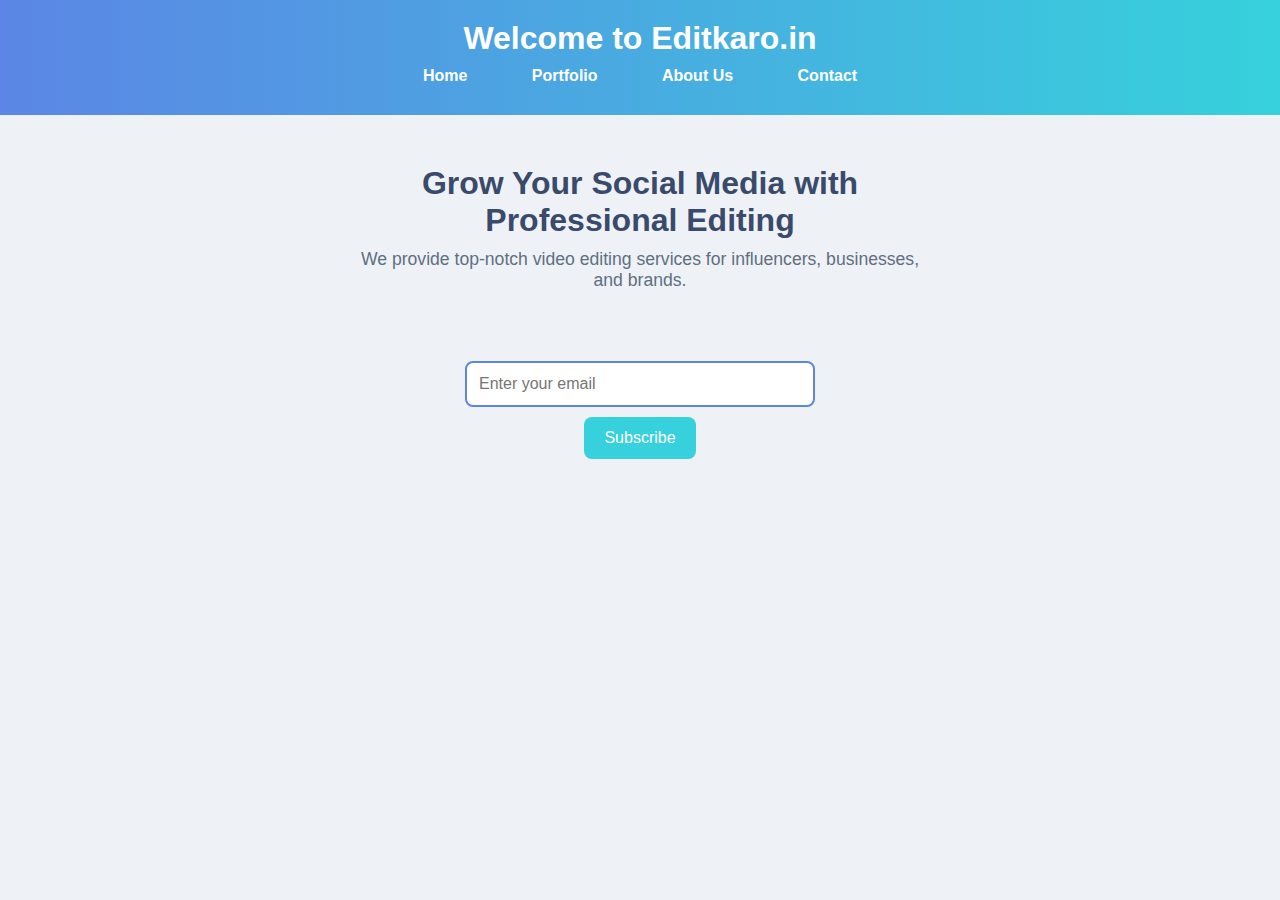
<file: index.html>
<!DOCTYPE html>
<html lang="en">
<head>
  <meta charset="UTF-8" />
  <meta name="viewport" content="width=device-width, initial-scale=1.0"/>
  <title>Editkaro.in - Social Media & Video Editing Agency</title>
  <link rel="stylesheet" href="styles.css"/>
</head>
<body>
  <header>
    <h1>Welcome to Editkaro.in</h1>
    <nav>
      <ul>
        <li><a href="index.html">Home</a></li>
        <li><a href="portfolio.html">Portfolio</a></li>
        <li><a href="about.html">About Us</a></li>
        <li><a href="contact.html">Contact</a></li>
      </ul>
    </nav>
  </header>

  <section id="home">
    <h2>Grow Your Social Media with Professional Editing</h2>
    <p>We provide top-notch video editing services for influencers, businesses, and brands.</p>

    <!-- Email Subscription Form -->
    <!-- Inside your index.html -->
     </section>
<form id="emailForm">
    <input type="email" id="email" name="email" placeholder="Enter your email" required />
    <button type="submit">Subscribe</button>
    <p id="emailResponse" style="color: green;" aria-live="polite"></p>
  </form>
  
  <script>
    document.getElementById("emailForm").addEventListener("submit", function (event) {
      event.preventDefault();
  
      const email = document.getElementById("email").value;
  
      fetch("https://script.google.com/macros/s/AKfycbyKSU0JiiXg49K8u3T8_fyF0xeNUcOYjUPQZ7UkcstA9BPxaH6upKGyga6rYmHZhE76wg/exec", {
        method: "POST",
        headers: { "Content-Type": "application/x-www-form-urlencoded" },
        body: new URLSearchParams({ email }),
      })
      .then(res => res.json())
      .then(data => {
        if (data.status === "success") {
          document.getElementById("emailResponse").textContent = "✅ Subscription successful!";
        } else {
          document.getElementById("emailResponse").textContent = "❌ Error: " + data.message;
        }
      })
      .catch(() => {
        document.getElementById("emailResponse").textContent = "❌ Network error. Please try again.";
      });
    });
  </script>
  
</body>
</html>
</file>
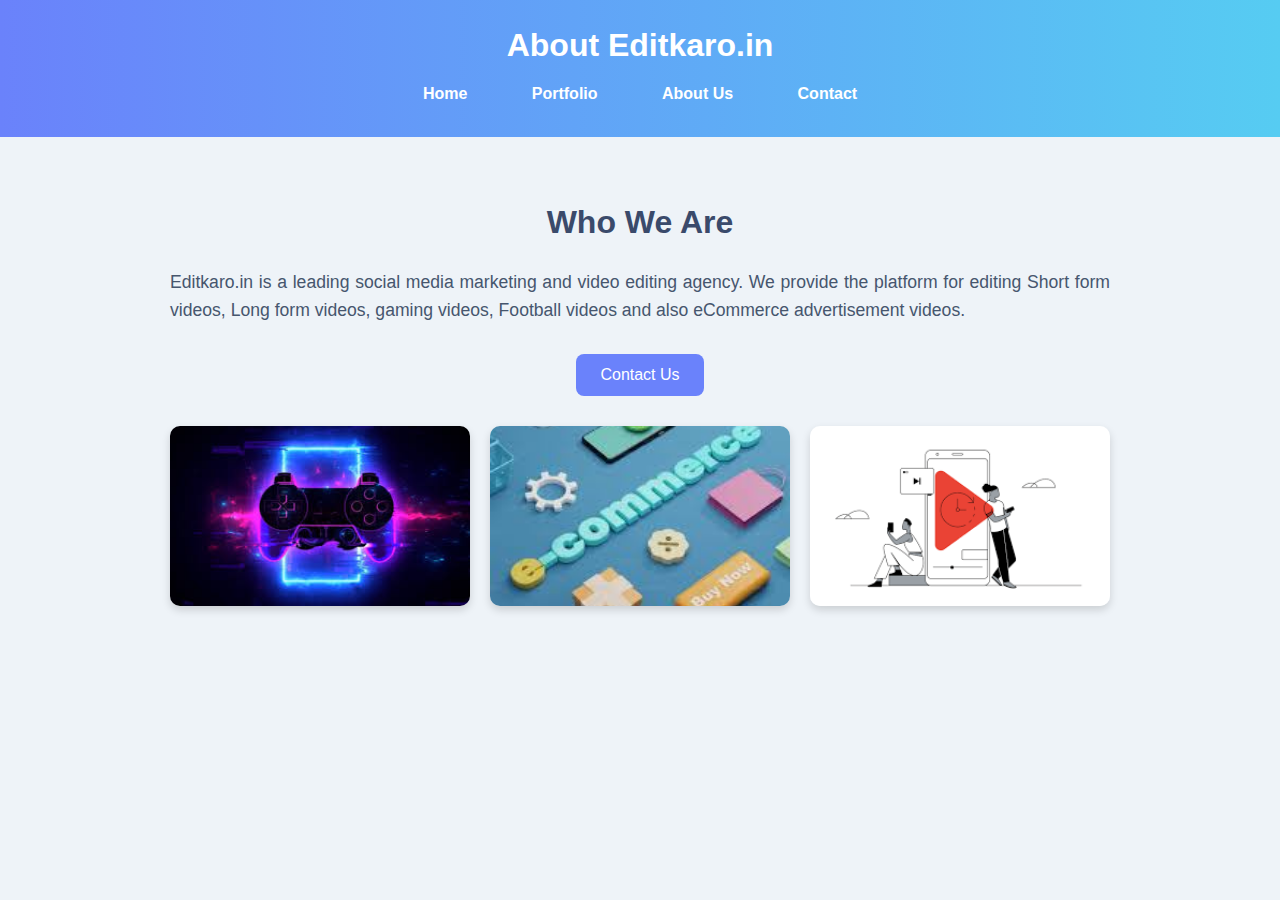
<file: about.html>
<!DOCTYPE html>
<html lang="en">
<head>
  <meta charset="UTF-8" />
  <meta name="viewport" content="width=device-width, initial-scale=1.0" />
  <title>Editkaro - About Us</title>
  <link rel="stylesheet" href="styles-about.css" />
</head>
<body>

  <header>
    <h1>About Editkaro.in</h1>
    <nav>
      <ul>
        <li><a href="index.html">Home</a></li>
        <li><a href="portfolio.html">Portfolio</a></li>
        <li><a href="about.html">About Us</a></li>
        <li><a href="contact.html">Contact</a></li>
      </ul>
    </nav>
  </header>

  <section class="about-section">
    <h2>Who We Are</h2>
    <p>
      Editkaro.in is a leading social media marketing and video editing agency.
      We provide the platform for editing Short form videos, Long form videos,
      gaming videos, Football videos and also eCommerce advertisement videos.
    </p>
    <button onclick="redirectToContact()">Contact Us</button>

    <div class="portfolio-gallery">
      <img class="portfolio-image" src="images/gaming1.jpeg" alt="Gaming Video 1">
      <img class="portfolio-image" src="images/ecommerce1.jpeg" alt="eCommerce Ad 1">
      <img class="portfolio-image" src="images/longform2.png" alt="Long Form 2">
    </div>
  </section>

  

  <script>
    function redirectToContact() {
      window.location.href = "contact.html";
    }
  </script>

</body>
</html>
</file>
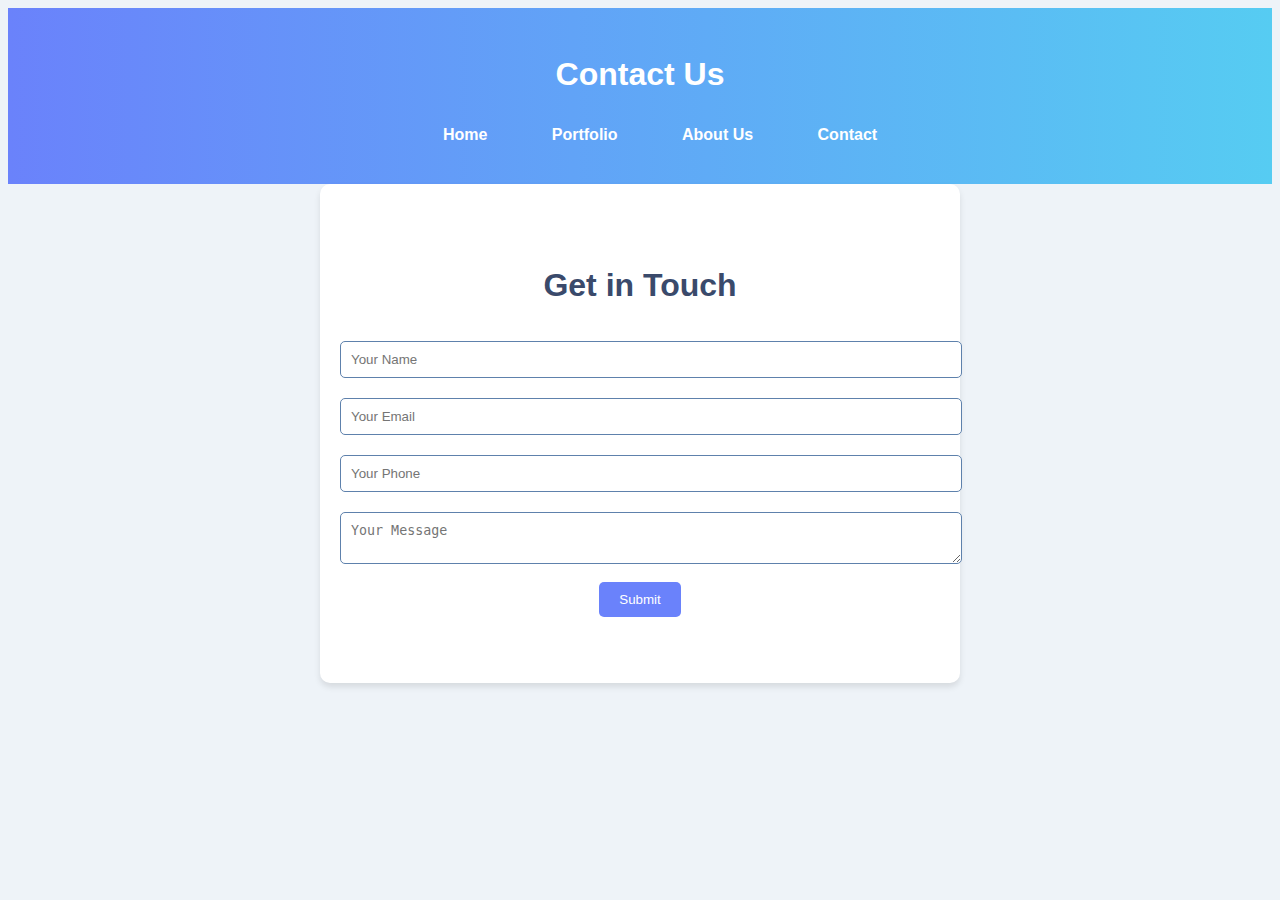
<file: contact.html>
<!DOCTYPE html>
<html lang="en">
<head>
    <meta charset="UTF-8">
    <meta name="viewport" content="width=device-width, initial-scale=1.0">
    <title>Contact Us - Editkaro.in</title>
    <link rel="stylesheet" href="contact-style.css">
</head>
<body>
    <header>
        <h1>Contact Us</h1>
        <nav>
            <ul>
                <li><a href="index.html">Home</a></li>
                <li><a href="portfolio.html">Portfolio</a></li>
                <li><a href="about.html">About Us</a></li>
                <li><a href="contact.html">Contact</a></li>
            </ul>
        </nav>
    </header>

    <section class="contact-form">
        <h2>Get in Touch</h2>
        <form id="contactForm">
            <input type="text" name="name" placeholder="Your Name" required />
            <input type="email" name="email" placeholder="Your Email" required />
            <input type="tel" name="phone" placeholder="Your Phone" required />
            <textarea name="message" placeholder="Your Message" required></textarea>
            <button type="submit">Submit</button>
            <p id="msg" style="color: green;" aria-live="polite"></p>
          </form>
          
        <p id="contactResponse" style="color: green;" aria-live="polite"></p>
    </section>
      
    <script>
        document.getElementById("contactForm").addEventListener("submit", function (e) {
          e.preventDefault();
      
          const form = new FormData(this);
      
          fetch("https://script.google.com/macros/s/AKfycbyKSU0JiiXg49K8u3T8_fyF0xeNUcOYjUPQZ7UkcstA9BPxaH6upKGyga6rYmHZhE76wg/exec", {
            method: "POST",
            body: form,
          })
          .then(res => res.json())
          .then(data => {
            const msg = document.getElementById("msg");
            if (data.status === "success") {
              msg.textContent = "✅ Thank you for your message!";
              this.reset();
            } else {
              msg.textContent = "❌ Error: " + data.message;
            }
          })
          .catch(() => {
            document.getElementById("msg").textContent = "❌ Network error. Please try again.";
          });
        });
      </script>

</body>
</html>
</file>
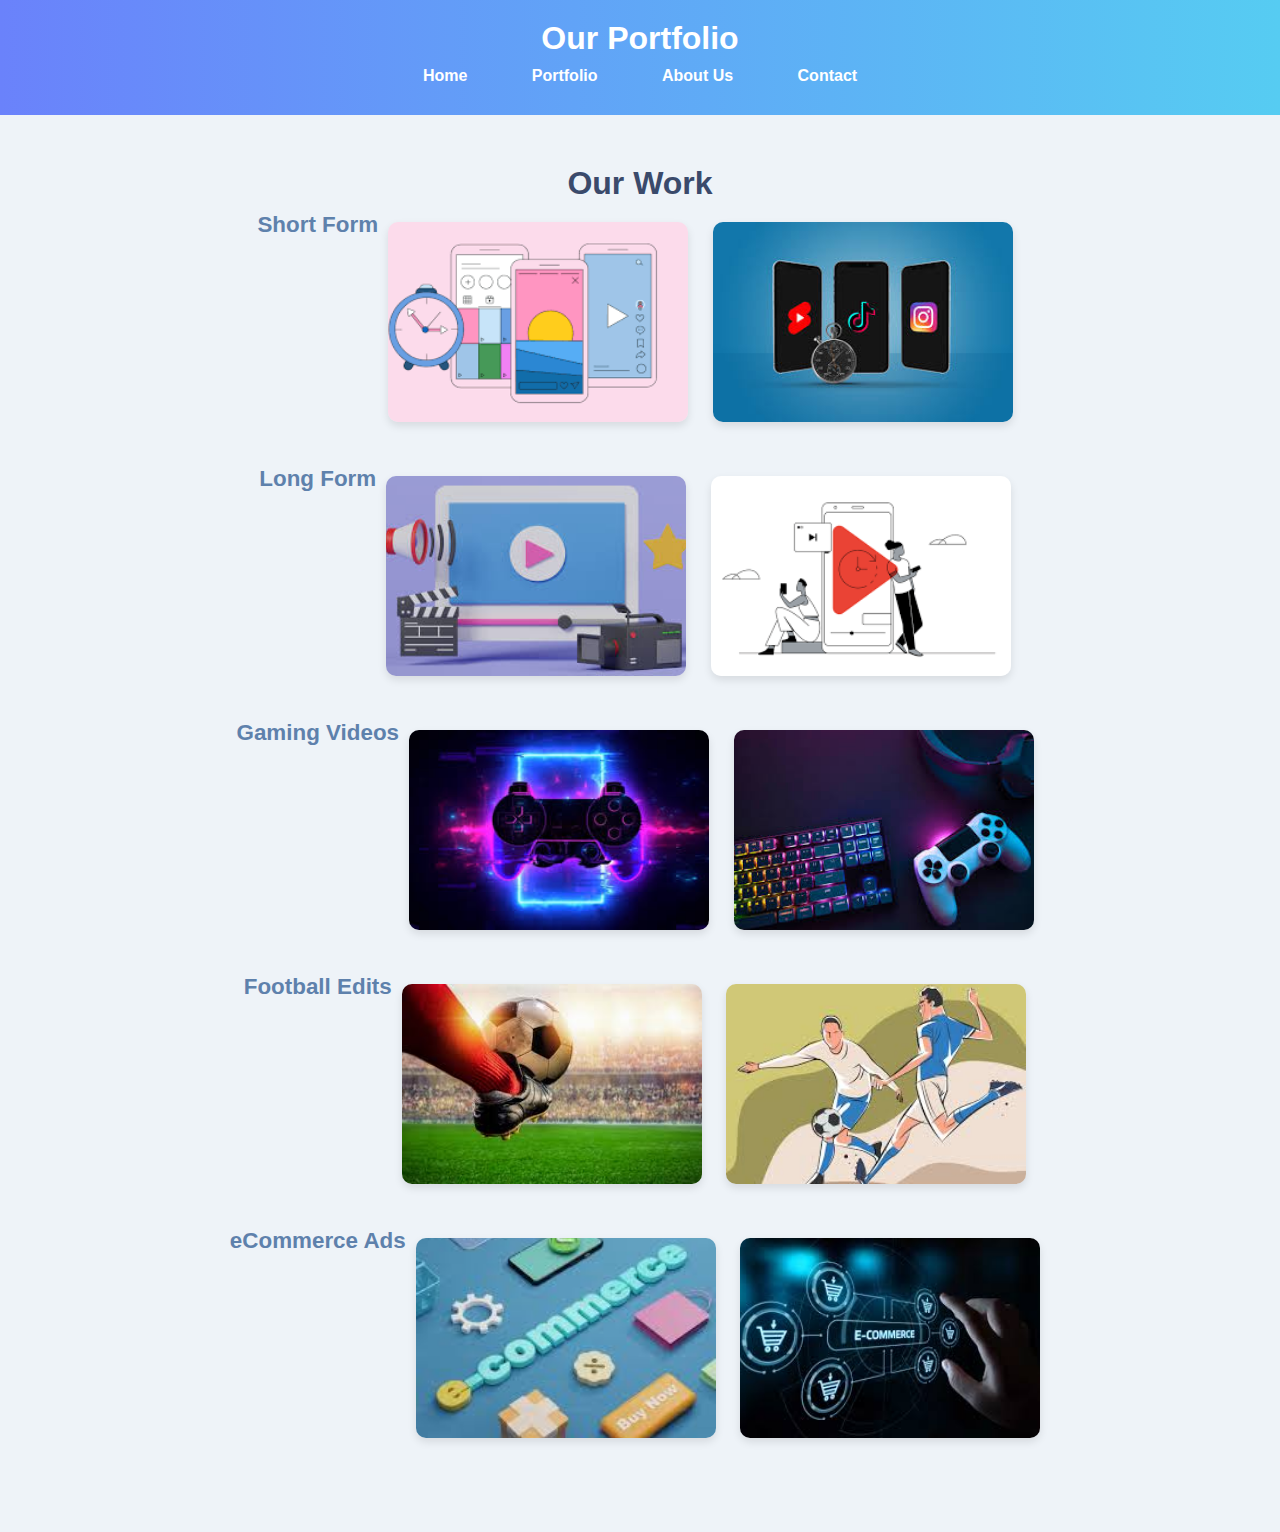
<file: portfolio.html>
<!DOCTYPE html>
<html lang="en">
<head>
    <meta charset="UTF-8">
    <meta name="viewport" content="width=device-width, initial-scale=1.0">
    <title>Portfolio - Editkaro.in</title>
    <link rel="stylesheet" href="styles-portfolio.css">
</head>
<body>
    <header>
        <h1>Our Portfolio</h1>
        <nav>
            <ul>
                <li><a href="index.html">Home</a></li>
                <li><a href="portfolio.html">Portfolio</a></li>
                <li><a href="about.html">About Us</a></li>
                <li><a href="contact.html">Contact</a></li>
            </ul>
        </nav>
    </header>

    <section id="portfolio">
        <h2>Our Work</h2>

        <div class="category">
            <h3>Short Form</h3>
            <div class="image-row">
                <img class="portfolio-image" src="images/shortform1.png" alt="Short Form 1">
                <img class="portfolio-image" src="images/shortform2.jpeg" alt="Short Form 2">
            </div>
        </div>

        <div class="category">
            <h3>Long Form</h3>
            <div class="image-row">
                <img class="portfolio-image" src="images/longform1.jpeg" alt="Long Form 1">
                <img class="portfolio-image" src="images/longform2.png" alt="Long Form 2">
            </div>
        </div>

        <div class="category">
            <h3>Gaming Videos</h3>
            <div class="image-row">
                <img class="portfolio-image" src="images/gaming1.jpeg" alt="Gaming Video 1">
                <img class="portfolio-image" src="images/gaming2.jpeg" alt="Gaming Video 2">
            </div>
        </div>

        <div class="category">
            <h3>Football Edits</h3>
            <div class="image-row">
                <img class="portfolio-image" src="images/football1.jpeg" alt="Football Edit 1">
                <img class="portfolio-image" src="images/football2.jpeg" alt="Football Edit 2">
            </div>
        </div>

        <div class="category">
            <h3>eCommerce Ads</h3>
            <div class="image-row">
                <img class="portfolio-image" src="images/ecommerce1.jpeg" alt="eCommerce Ad 1">
                <img class="portfolio-image" src="images/ecommerce2.jpeg" alt="eCommerce Ad 2">
            </div>
        </div>
    </section>
</body>
</html>
</file>
<file: contact-style.css>
/* General Styles */
body {
    font-family: 'Poppins', sans-serif;
    background: #eef3f8; /* Soft cool background */
    color: #2f3e46; /* Deep blue-gray text */
    line-height: 1.6;
}

/* Header */
header {
    background: linear-gradient(to right, #6a82fb, #56ccf2); /* Cool blue gradient */
    padding: 20px;
    text-align: center;
    color: #fff;
}

/* Navigation */
nav ul {
    list-style: none;
    text-align: center;
}

nav ul li {
    display: inline;
    margin: 0 15px;
}

nav ul li a {
    text-decoration: none;
    color: #fff;
    font-weight: bold;
    padding: 8px 15px;
    border-radius: 5px;
}

nav ul li a:hover {
    background: #a0c4ff; /* Light blue hover */
}

/* Contact Form Section */
.contact-form {
    text-align: center;
    padding: 50px 20px;
    max-width: 600px;
    margin: auto;
    background: #ffffff;
    box-shadow: 0px 4px 6px rgba(0, 0, 0, 0.1);
    border-radius: 10px;
}

.contact-form h2 {
    font-size: 2rem;
    color: #3a4a6b; /* Muted blue */
    margin-bottom: 20px;
}

.contact-form input,
.contact-form textarea {
    width: 100%;
    padding: 10px;
    margin: 10px 0;
    border: 1px solid #5e81ac; /* Light navy blue */
    border-radius: 5px;
    outline: none;
    transition: border-color 0.3s;
}

.contact-form input:focus,
.contact-form textarea:focus {
    border-color: #6a82fb; /* Primary accent blue */
}

.contact-form button {
    background: #6a82fb;
    color: white;
    padding: 10px 20px;
    border: none;
    border-radius: 5px;
    cursor: pointer;
    transition: 0.3s ease-in-out;
}

.contact-form button:hover {
    background: #4d6ec6; /* Slightly darker blue */
}

/* Responsive Design */
@media (max-width: 768px) {
    .contact-form {
        width: 90%;
    }
}
</file>
<file: styles.css>
/* General Reset */
* {
    margin: 0;
    padding: 0;
    box-sizing: border-box;
    font-family: 'Poppins', sans-serif;
}

body {
    background: #eef2f7; /* Soft cool background */
    color: #2f3e46; /* Deep slate text */
    text-align: center;
}

/* Header Styling */
header {
    background: linear-gradient(to right, #5b86e5, #36d1dc); /* Cool gradient */
    padding: 20px;
    color: #fff;
}

header h1 {
    font-size: 2rem;
    font-weight: bold;
}

/* Navigation */
nav ul {
    list-style: none;
    padding: 10px;
}

nav ul li {
    display: inline;
    margin: 0 15px;
}

nav ul li a {
    text-decoration: none;
    font-weight: bold;
    color: #ffffff;
    padding: 8px 15px;
    border-radius: 5px;
    transition: all 0.3s ease-in-out;
}

nav ul li a:hover {
    background: #82c0ff;
}

/* Home Section */
#home {
    padding: 50px 20px;
    max-width: 600px;
    margin: auto;
}

#home h2 {
    font-size: 2rem;
    color: #3a4a6b;
    margin-bottom: 10px;
}

#home p {
    font-size: 1.1rem;
    color: #5f6f81;
}

/* Email Subscription Form */
form {
    margin-top: 20px;
    display: flex;
    flex-direction: column;
    align-items: center;
}

input[type="email"] {
    width: 80%;
    max-width: 350px;
    padding: 12px;
    font-size: 1rem;
    border: 2px solid #5b86e5;
    border-radius: 8px;
    margin-bottom: 10px;
    outline: none;
    transition: all 0.3s;
}

input[type="email"]:focus {
    border-color: #36d1dc;
}

/* Button Styling */
button {
    background: #36d1dc;
    color: white;
    padding: 12px 20px;
    border: none;
    font-size: 1rem;
    border-radius: 8px;
    cursor: pointer;
    transition: all 0.3s;
}

button:hover {
    background: #5b86e5;
}

/* Subscription Message */
#message {
    margin-top: 15px;
    font-size: 1rem;
    font-weight: bold;
}

/* Responsive Design */
@media (max-width: 768px) {
    header h1 {
        font-size: 1.6rem;
    }

    nav ul li {
        display: block;
        margin: 10px 0;
    }

    #home {
        padding: 30px 15px;
    }

    input[type="email"] {
        width: 90%;
    }
}
</file>
<file: styles-about.css>
/* General Reset */
* {
    margin: 0;
    padding: 0;
    box-sizing: border-box;
    font-family: 'Poppins', sans-serif;
  }
  
  body {
    background: #eef3f8;
    color: #2f3e46;
    line-height: 1.6;
  }
  
  /* Header Styling */
  header {
    background: linear-gradient(to right, #6a82fb, #56ccf2);
    padding: 20px;
    color: #fff;
    text-align: center;
  }
  
  header h1 {
    font-size: 2rem;
    font-weight: bold;
  }
  
  /* Navigation */
  nav ul {
    list-style: none;
    text-align: center;
    padding: 10px;
  }
  
  nav ul li {
    display: inline;
    margin: 0 15px;
  }
  
  nav ul li a {
    text-decoration: none;
    font-weight: bold;
    color: #fff;
    padding: 8px 15px;
    border-radius: 5px;
    transition: all 0.3s ease-in-out;
  }
  
  nav ul li a:hover {
    background: #a0c4ff;
  }
  
  /* About Us Section */
  .about-section {
    text-align: center;
    padding: 60px 20px;
    max-width: 1000px;
    margin: auto;
  }
  
  .about-section h2 {
    font-size: 2rem;
    color: #3a4a6b;
    margin-bottom: 20px;
  }
  
  .about-section p {
    font-size: 1.1rem;
    color: #46566e;
    margin-bottom: 30px;
    text-align: justify;
    padding: 0 10px;
  }
  
  .about-section button {
    padding: 12px 24px;
    background-color: #6a82fb;
    color: white;
    border: none;
    border-radius: 8px;
    font-size: 1rem;
    cursor: pointer;
    transition: background-color 0.3s ease;
  }
  
  .about-section button:hover {
    background-color: #89c2d9;
  }
  
  /* Portfolio Gallery */
  .portfolio-gallery {
    display: flex;
    justify-content: center;
    flex-wrap: wrap;
    gap: 20px;
    padding: 30px 0;
  }
  
  .portfolio-image {
    width: 300px;
    height: 180px;
    object-fit: cover;
    border-radius: 10px;
    box-shadow: 0 4px 8px rgba(0,0,0,0.15);
    transition: transform 0.3s ease-in-out;
  }
  
  .portfolio-image:hover {
    transform: scale(1.05);
  }
  
  /* Team Section */
  .team {
    text-align: center;
    padding: 50px 20px;
    background: #dce8f2;
  }
  
  .team h2 {
    font-size: 2rem;
    color: #3a4a6b;
    margin-bottom: 20px;
  }
  
  .team-container {
    display: flex;
    flex-wrap: wrap;
    justify-content: center;
    gap: 20px;
  }
  
  .team-member {
    background: white;
    padding: 15px;
    border-radius: 10px;
    width: 250px;
    text-align: center;
    box-shadow: 0px 4px 6px rgba(0, 0, 0, 0.1);
    transition: transform 0.3s ease-in-out;
  }
  
  .team-member img {
    width: 100px;
    height: 100px;
    border-radius: 50%;
    margin-bottom: 10px;
  }
  
  .team-member h3 {
    font-size: 1.2rem;
    color: #3a4a6b;
  }
  
  .team-member p {
    font-size: 0.9rem;
    color: #46566e;
  }
  
  .team-member:hover {
    transform: translateY(-5px);
  }
  
  /* Responsive */
  @media (max-width: 768px) {
    header h1 {
      font-size: 1.6rem;
    }
  
    nav ul li {
      display: block;
      margin: 10px 0;
    }
  
    .team-container {
      flex-direction: column;
      align-items: center;
    }
  
    .portfolio-image {
      width: 90%;
      height: auto;
    }
  }
</file>
<file: styles-portfolio.css>
/* General Reset */
* {
    margin: 0;
    padding: 0;
    box-sizing: border-box;
    font-family: 'Poppins', sans-serif;
}

body {
    background: #eef3f8; /* Soft cool background */
    color: #2f3e46; /* Deep blue-gray text */
}

/* Header Styling */
header {
    background: linear-gradient(to right, #6a82fb, #56ccf2); /* Cool blue gradient */
    padding: 20px;
    color: #fff;
    text-align: center;
}

header h1 {
    font-size: 2rem;
    font-weight: bold;
}

/* Navigation */
nav ul {
    list-style: none;
    text-align: center;
    padding: 10px;
}

nav ul li {
    display: inline;
    margin: 0 15px;
}

nav ul li a {
    text-decoration: none;
    font-weight: bold;
    color: #fff;
    padding: 8px 15px;
    border-radius: 5px;
    transition: all 0.3s ease-in-out;
}

nav ul li a:hover {
    background: #a0c4ff; /* Light blue on hover */
}

/* Portfolio Section */
#portfolio {
    text-align: center;
    padding: 50px 20px;
}

#portfolio h2 {
    font-size: 2rem;
    color: #3a4a6b; /* Muted blue */
    margin-bottom: 10px;
}

.category {
    margin-bottom: 30px;
}

.category h3 {
    font-size: 1.4rem;
    margin-bottom: 15px;
    color: #5e81ac; /* Light navy blue */
}

/* Portfolio Image Grid */
.portfolio-image {
    width: 300px;
    height: 200px;
    object-fit: cover;
    margin: 10px;
    border-radius: 10px;
    box-shadow: 0 4px 8px rgba(0,0,0,0.1);
    transition: transform 0.3s ease;
}

.portfolio-image:hover {
    transform: scale(1.03);
}

/* Responsive Image Grid */
.category {
    display: flex;
    flex-wrap: wrap;
    justify-content: center;
}

/* Responsive Design */
@media (max-width: 768px) {
    header h1 {
        font-size: 1.6rem;
    }

    nav ul li {
        display: block;
        margin: 10px 0;
    }

    .portfolio-image {
        width: 90%;
        height: auto;
    }

    .category {
        flex-direction: column;
        align-items: center;
    }
}
</file>
